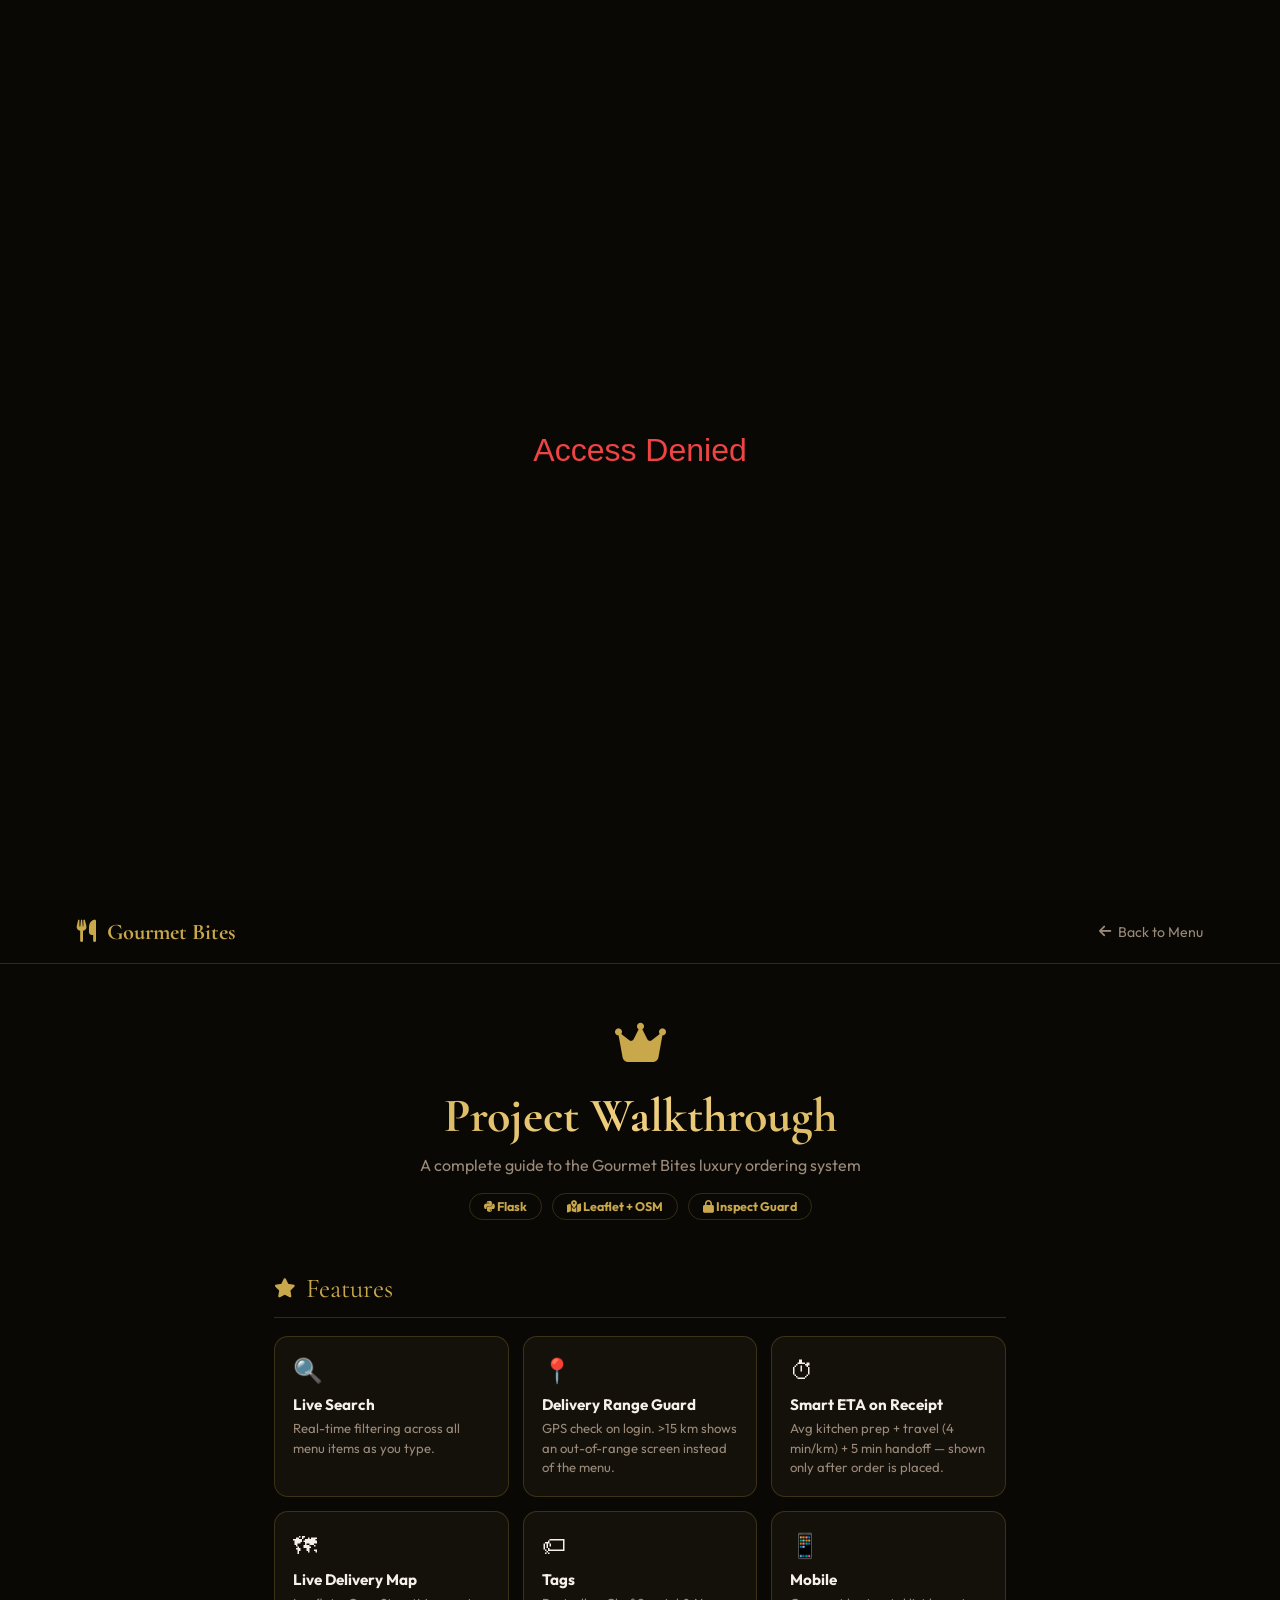
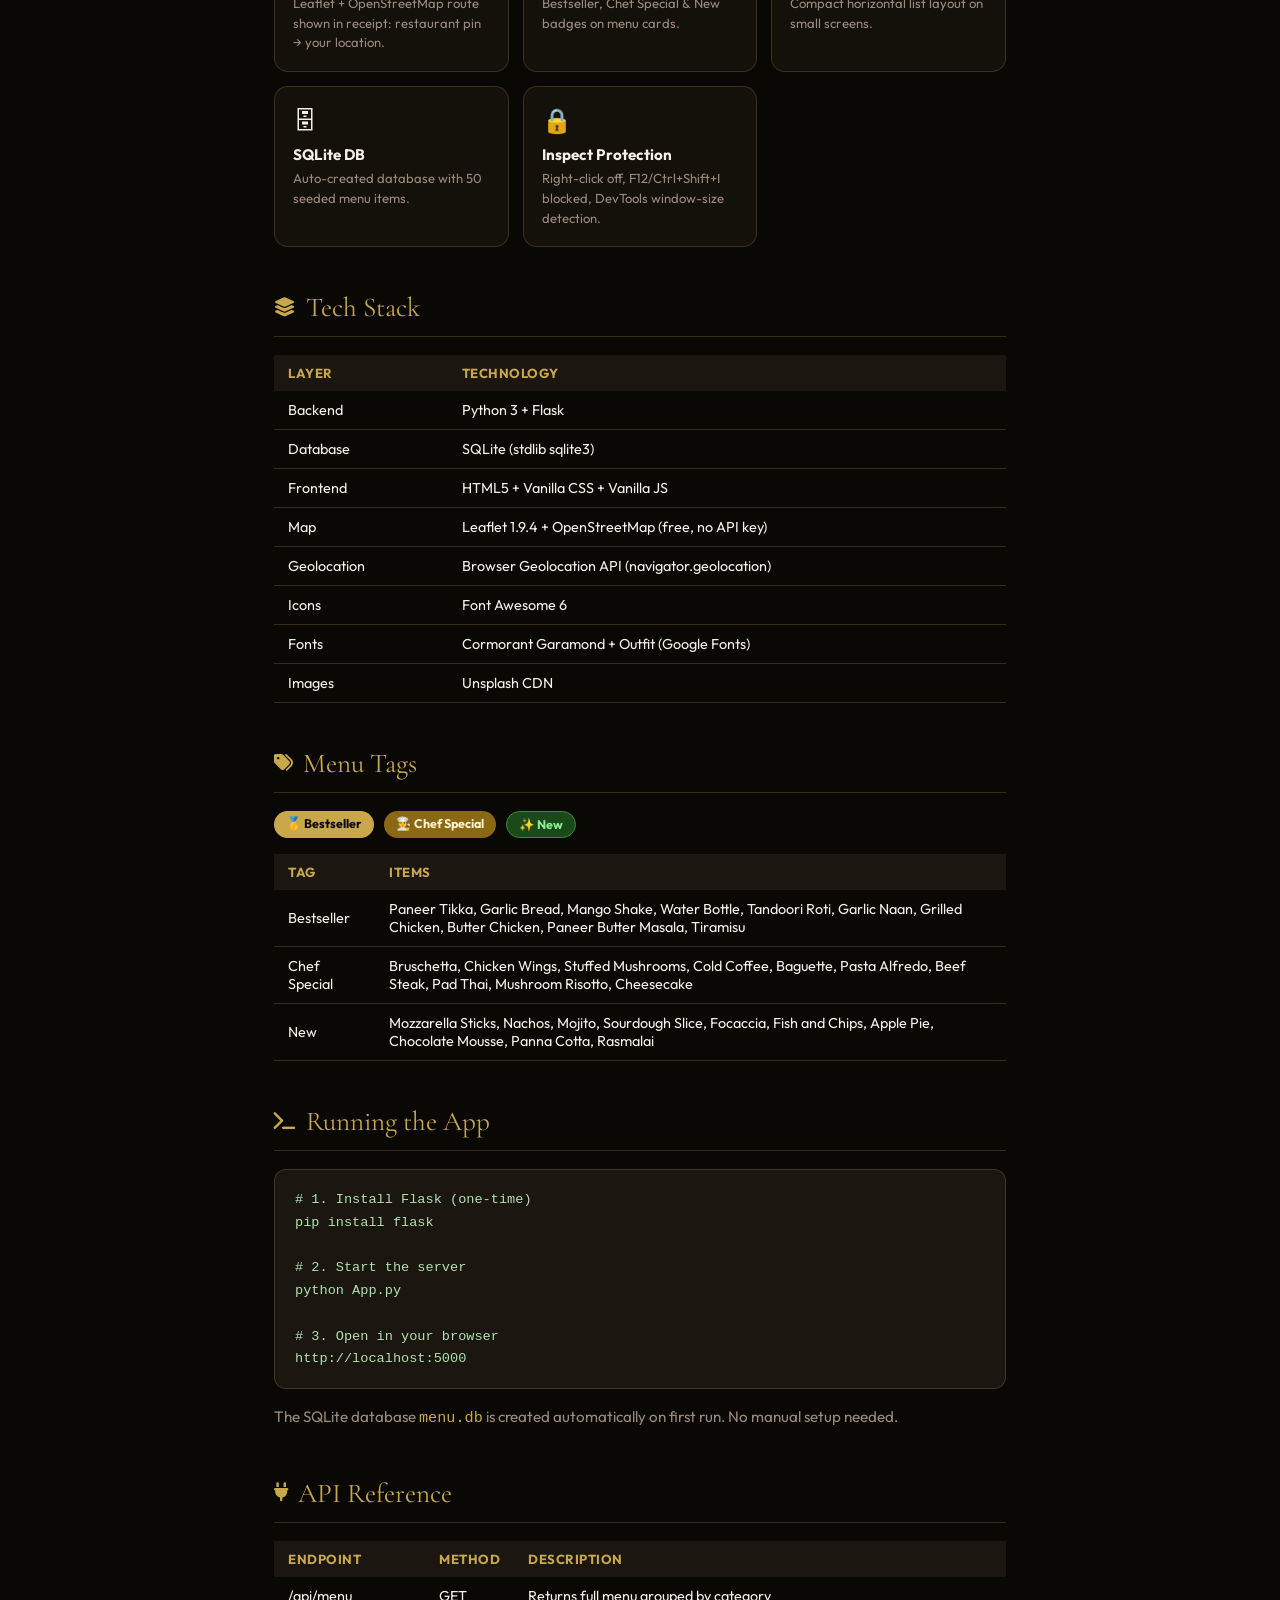
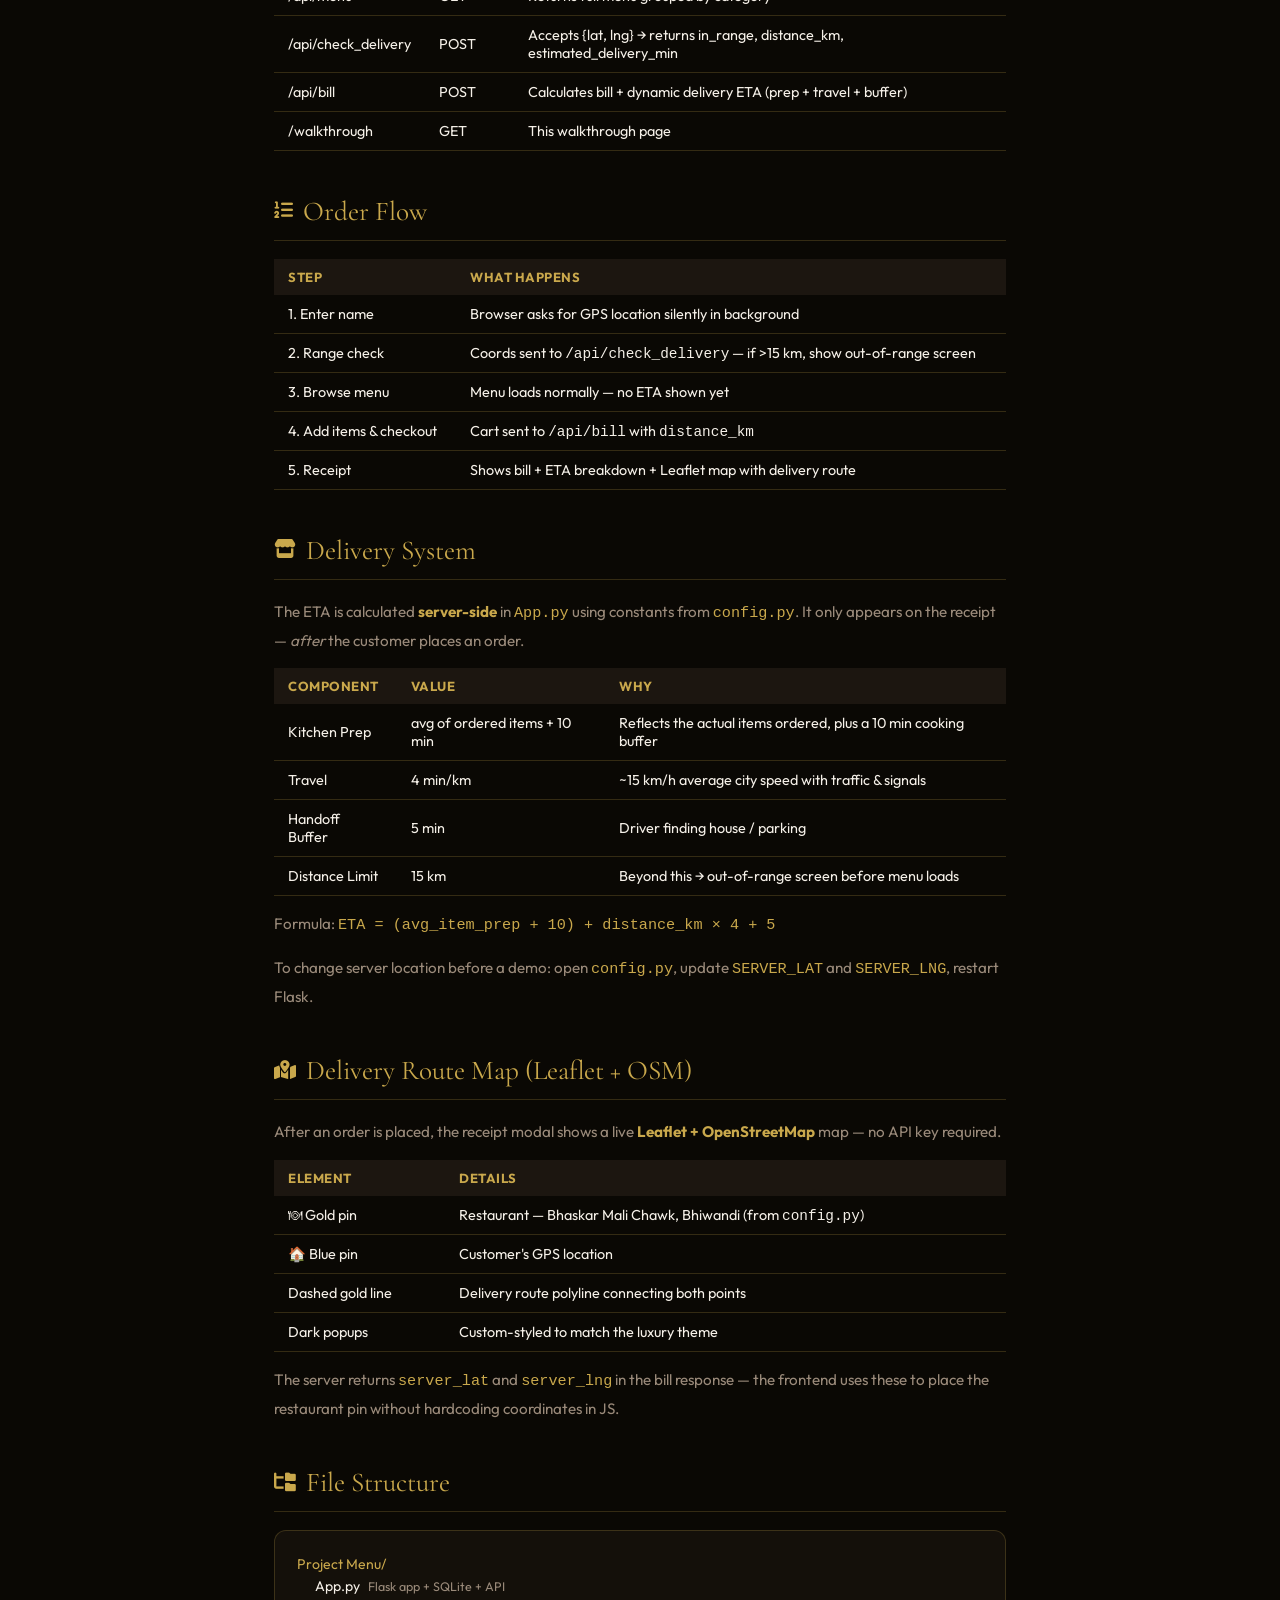
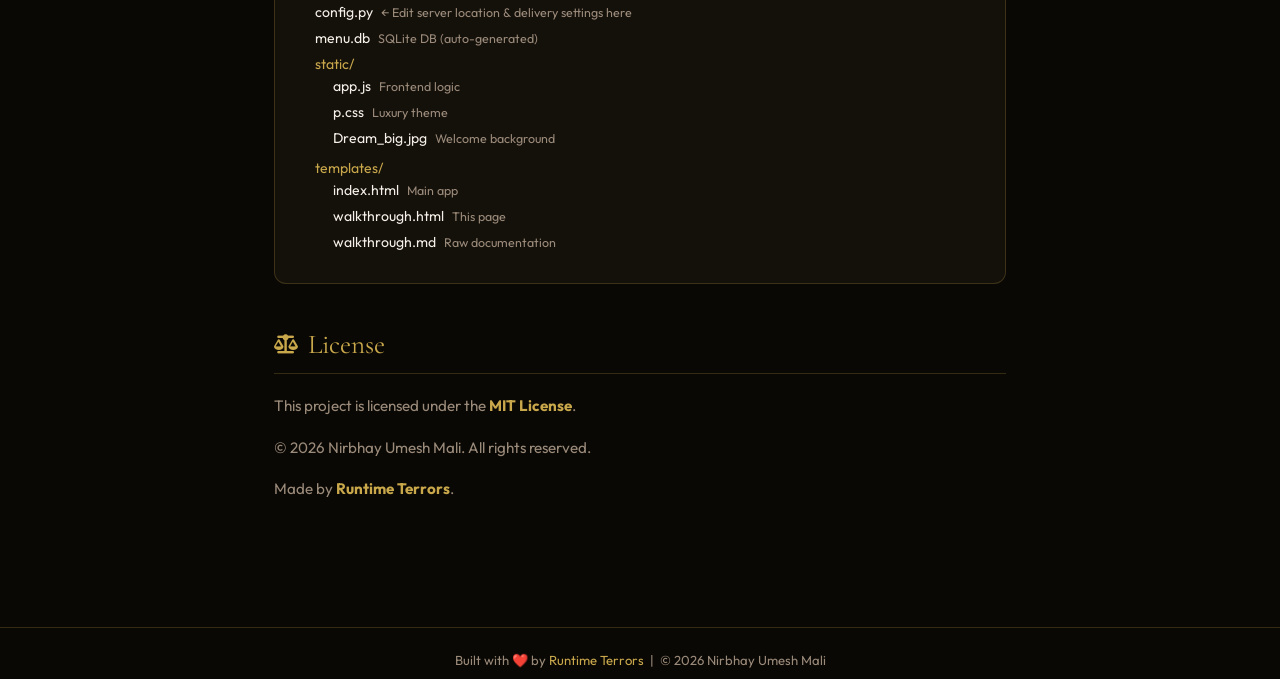
<file: templates/walkthrough.html>
<!DOCTYPE html>
<html lang="en">
<head>
    <meta charset="UTF-8">
    <meta name="viewport" content="width=device-width, initial-scale=1.0">
    <title>Walkthrough — Gourmet Bites</title>
    <link href="https://fonts.googleapis.com/css2?family=Cormorant+Garamond:wght@400;600;700&family=Outfit:wght@300;400;600;700&display=swap" rel="stylesheet">
    <link rel="stylesheet" href="https://cdnjs.cloudflare.com/ajax/libs/font-awesome/6.4.0/css/all.min.css">
    <style>
        :root {
            --bg: #0a0804; --card: #14100a; --card2: #1c1610;
            --gold: #c9a84c; --gold2: #e8c96a;
            --cream: #f5f0e8; --muted: #9a8a7a;
            --border: rgba(201,168,76,0.22);
        }
        * { margin:0; padding:0; box-sizing:border-box; font-family:'Outfit',sans-serif; }
        body { background:var(--bg); color:var(--cream); min-height:100vh; }

        header {
            background:rgba(10,8,4,0.97); border-bottom:1px solid var(--border);
            padding:18px 6%; display:flex; align-items:center; justify-content:space-between;
            position:sticky; top:0; z-index:10; backdrop-filter:blur(12px);
        }
        .hdr-logo { display:flex; align-items:center; gap:10px; color:var(--gold);
            font-family:'Cormorant Garamond',serif; font-size:1.4rem; font-weight:700; text-decoration:none; }
        .back-btn {
            display:flex; align-items:center; gap:7px; color:var(--muted);
            text-decoration:none; font-size:.88rem; transition:color .2s;
        }
        .back-btn:hover { color:var(--gold); }

        .page { max-width:860px; margin:0 auto; padding:50px 5% 80px; }

        .page-hero { text-align:center; margin-bottom:52px; }
        .page-hero .crown { font-size:2.8rem; color:var(--gold); margin-bottom:16px; }
        .page-hero h1 { font-family:'Cormorant Garamond',serif; font-size:3rem;
            background:linear-gradient(135deg,#c9a84c,#f0d080,#c9a84c);
            -webkit-background-clip:text; -webkit-text-fill-color:transparent; background-clip:text; }
        .page-hero p { color:var(--muted); margin-top:10px; font-size:1rem; }
        .badge-row { display:flex; gap:10px; justify-content:center; flex-wrap:wrap; margin-top:18px; }
        .badge { padding:5px 14px; border-radius:20px; font-size:.78rem; font-weight:700; border:1px solid var(--border); color:var(--gold); }

        /* Sections */
        .section { margin-bottom:44px; }
        .section-title {
            font-family:'Cormorant Garamond',serif; font-size:1.7rem; color:var(--gold);
            display:flex; align-items:center; gap:10px; margin-bottom:18px;
            padding-bottom:12px; border-bottom:1px solid var(--border);
        }
        .section-title i { font-size:1.2rem; }
        p.body-text { color:var(--muted); line-height:1.8; font-size:.95rem; margin-bottom:14px; }

        /* Table */
        table { width:100%; border-collapse:collapse; margin-bottom:14px; }
        th { background:var(--card2); color:var(--gold); font-size:.82rem;
             text-transform:uppercase; letter-spacing:.5px; padding:10px 14px; text-align:left; }
        td { padding:10px 14px; font-size:.9rem; color:var(--cream); border-bottom:1px solid var(--border); }
        tr:hover td { background:rgba(201,168,76,0.04); }

        /* Code block */
        pre {
            background:var(--card2); border:1px solid var(--border);
            border-radius:12px; padding:18px 20px; overflow-x:auto;
            font-size:.85rem; color:#b0e0b0; margin-bottom:14px; line-height:1.6;
        }
        code { font-family:monospace; }

        /* Feature cards */
        .feature-grid { display:grid; grid-template-columns:repeat(auto-fill,minmax(220px,1fr)); gap:14px; }
        .feature-card {
            background:var(--card); border:1px solid var(--border); border-radius:14px;
            padding:18px; transition:border-color .2s, box-shadow .2s;
        }
        .feature-card:hover { border-color:var(--gold); box-shadow:0 0 18px rgba(201,168,76,0.12); }
        .feature-card .icon { font-size:1.5rem; margin-bottom:10px; }
        .feature-card h3 { font-size:.95rem; color:var(--cream); margin-bottom:5px; }
        .feature-card p { font-size:.82rem; color:var(--muted); line-height:1.5; }

        /* File tree */
        .file-tree { background:var(--card); border:1px solid var(--border); border-radius:12px; padding:20px 22px; }
        .file-tree ul { list-style:none; padding-left:18px; }
        .file-tree > ul { padding-left:0; }
        .file-tree li { padding:4px 0; font-size:.88rem; color:var(--muted); font-family:monospace; }
        .file-tree li span.name { color:var(--cream); }
        .file-tree li span.gold { color:var(--gold); }
        .file-tree li span.note { color:var(--muted); font-size:.78rem; margin-left:8px; }

        /* Tag demos */
        .tag-demos { display:flex; gap:10px; flex-wrap:wrap; }
        .tag-demo { padding:5px 12px; border-radius:20px; font-size:.78rem; font-weight:700; }
        .t-best { background:var(--gold); color:#0a0804; }
        .t-chef { background:#8B6914; color:#fff0d0; }
        .t-new  { background:#1a4a1a; color:#90ee90; border:1px solid #3a8a3a; }

        footer-wt {
            display:block; text-align:center; padding:24px;
            color:var(--muted); font-size:.82rem; border-top:1px solid var(--border);
        }
        footer-wt a { color:var(--gold); text-decoration:none; }
    </style>
</head>
<body>
<script>
    let pwd = prompt("Enter Admin Password to view the Walkthrough:");
    if (pwd !== "Nir@123") {
        document.body.innerHTML = "<div style='display:flex; justify-content:center; align-items:center; height:100vh; background:#0a0804; color:#ef4444; font-size:2rem; font-family:sans-serif;'>Access Denied</div>";
        throw new Error("Access Denied");
    }
</script>

<header>
    <a class="hdr-logo" href="/"><i class="fa-solid fa-utensils"></i> Gourmet Bites</a>
    <a class="back-btn" href="/"><i class="fa-solid fa-arrow-left"></i> Back to Menu</a>
</header>

<div class="page">

    <!-- Hero -->
    <div class="page-hero">
        <div class="crown"><i class="fa-solid fa-crown"></i></div>
        <h1>Project Walkthrough</h1>
        <p>A complete guide to the Gourmet Bites luxury ordering system</p>
        <div class="badge-row">
            <span class="badge"><i class="fa-brands fa-python"></i> Flask</span>
            <span class="badge"><i class="fa-solid fa-map-location-dot"></i> Leaflet + OSM</span>
            <span class="badge"><i class="fa-solid fa-lock"></i> Inspect Guard</span>
        </div>
    </div>

    <!-- Features Overview -->
    <div class="section">
        <div class="section-title"><i class="fa-solid fa-star"></i> Features</div>
        <div class="feature-grid">
            <div class="feature-card"><div class="icon">🔍</div><h3>Live Search</h3><p>Real-time filtering across all menu items as you type.</p></div>
            <div class="feature-card"><div class="icon">📍</div><h3>Delivery Range Guard</h3><p>GPS check on login. &gt;15 km shows an out-of-range screen instead of the menu.</p></div>
            <div class="feature-card"><div class="icon">⏱</div><h3>Smart ETA on Receipt</h3><p>Avg kitchen prep + travel (4 min/km) + 5 min handoff — shown only after order is placed.</p></div>
            <div class="feature-card"><div class="icon">🗺</div><h3>Live Delivery Map</h3><p>Leaflet + OpenStreetMap route shown in receipt: restaurant pin → your location.</p></div>
            <div class="feature-card"><div class="icon">🏷</div><h3>Tags</h3><p>Bestseller, Chef Special &amp; New badges on menu cards.</p></div>
            <div class="feature-card"><div class="icon">📱</div><h3>Mobile</h3><p>Compact horizontal list layout on small screens.</p></div>
            <div class="feature-card"><div class="icon">🗄</div><h3>SQLite DB</h3><p>Auto-created database with 50 seeded menu items.</p></div>
            <div class="feature-card"><div class="icon">🔒</div><h3>Inspect Protection</h3><p>Right-click off, F12/Ctrl+Shift+I blocked, DevTools window-size detection.</p></div>
        </div>
    </div>

    <!-- Tech Stack -->
    <div class="section">
        <div class="section-title"><i class="fa-solid fa-layer-group"></i> Tech Stack</div>
        <table>
            <tr><th>Layer</th><th>Technology</th></tr>
            <tr><td>Backend</td><td>Python 3 + Flask</td></tr>
            <tr><td>Database</td><td>SQLite (stdlib sqlite3)</td></tr>
            <tr><td>Frontend</td><td>HTML5 + Vanilla CSS + Vanilla JS</td></tr>
            <tr><td>Map</td><td>Leaflet 1.9.4 + OpenStreetMap (free, no API key)</td></tr>
            <tr><td>Geolocation</td><td>Browser Geolocation API (navigator.geolocation)</td></tr>
            <tr><td>Icons</td><td>Font Awesome 6</td></tr>
            <tr><td>Fonts</td><td>Cormorant Garamond + Outfit (Google Fonts)</td></tr>
            <tr><td>Images</td><td>Unsplash CDN</td></tr>
        </table>
    </div>

    <!-- Tags -->
    <div class="section">
        <div class="section-title"><i class="fa-solid fa-tags"></i> Menu Tags</div>
        <div class="tag-demos" style="margin-bottom:16px;">
            <span class="tag-demo t-best">🥇 Bestseller</span>
            <span class="tag-demo t-chef">👨‍🍳 Chef Special</span>
            <span class="tag-demo t-new">✨ New</span>
        </div>
        <table>
            <tr><th>Tag</th><th>Items</th></tr>
            <tr><td>Bestseller</td><td>Paneer Tikka, Garlic Bread, Mango Shake, Water Bottle, Tandoori Roti, Garlic Naan, Grilled Chicken, Butter Chicken, Paneer Butter Masala, Tiramisu</td></tr>
            <tr><td>Chef Special</td><td>Bruschetta, Chicken Wings, Stuffed Mushrooms, Cold Coffee, Baguette, Pasta Alfredo, Beef Steak, Pad Thai, Mushroom Risotto, Cheesecake</td></tr>
            <tr><td>New</td><td>Mozzarella Sticks, Nachos, Mojito, Sourdough Slice, Focaccia, Fish and Chips, Apple Pie, Chocolate Mousse, Panna Cotta, Rasmalai</td></tr>
        </table>
    </div>

    <!-- Running the App -->
    <div class="section">
        <div class="section-title"><i class="fa-solid fa-terminal"></i> Running the App</div>
        <pre><code># 1. Install Flask (one-time)
pip install flask

# 2. Start the server
python App.py

# 3. Open in your browser
http://localhost:5000</code></pre>
        <p class="body-text">The SQLite database <code style="color:var(--gold)">menu.db</code> is created automatically on first run. No manual setup needed.</p>
    </div>

    <!-- API -->
    <div class="section">
        <div class="section-title"><i class="fa-solid fa-plug"></i> API Reference</div>
        <table>
            <tr><th>Endpoint</th><th>Method</th><th>Description</th></tr>
            <tr><td>/api/menu</td><td>GET</td><td>Returns full menu grouped by category</td></tr>
            <tr><td>/api/check_delivery</td><td>POST</td><td>Accepts {lat, lng} → returns in_range, distance_km, estimated_delivery_min</td></tr>
            <tr><td>/api/bill</td><td>POST</td><td>Calculates bill + dynamic delivery ETA (prep + travel + buffer)</td></tr>
            <tr><td>/walkthrough</td><td>GET</td><td>This walkthrough page</td></tr>
        </table>
    </div>

    <!-- Order Flow -->
    <div class="section">
        <div class="section-title"><i class="fa-solid fa-list-ol"></i> Order Flow</div>
        <table>
            <tr><th>Step</th><th>What Happens</th></tr>
            <tr><td>1. Enter name</td><td>Browser asks for GPS location silently in background</td></tr>
            <tr><td>2. Range check</td><td>Coords sent to <code>/api/check_delivery</code> — if &gt;15 km, show out-of-range screen</td></tr>
            <tr><td>3. Browse menu</td><td>Menu loads normally — no ETA shown yet</td></tr>
            <tr><td>4. Add items &amp; checkout</td><td>Cart sent to <code>/api/bill</code> with <code>distance_km</code></td></tr>
            <tr><td>5. Receipt</td><td>Shows bill + ETA breakdown + Leaflet map with delivery route</td></tr>
        </table>
    </div>

    <!-- Delivery System -->
    <div class="section">
        <div class="section-title"><i class="fa-solid fa-store"></i> Delivery System</div>
        <p class="body-text">The ETA is calculated <strong style="color:var(--gold)">server-side</strong> in <code style="color:var(--gold)">App.py</code> using constants from <code style="color:var(--gold)">config.py</code>. It only appears on the receipt — <em>after</em> the customer places an order.</p>
        <table>
            <tr><th>Component</th><th>Value</th><th>Why</th></tr>
            <tr><td>Kitchen Prep</td><td>avg of ordered items + 10 min</td><td>Reflects the actual items ordered, plus a 10 min cooking buffer</td></tr>
            <tr><td>Travel</td><td>4 min/km</td><td>~15 km/h average city speed with traffic &amp; signals</td></tr>
            <tr><td>Handoff Buffer</td><td>5 min</td><td>Driver finding house / parking</td></tr>
            <tr><td>Distance Limit</td><td>15 km</td><td>Beyond this → out-of-range screen before menu loads</td></tr>
        </table>
        <p class="body-text">Formula: <code style="color:var(--gold)">ETA = (avg_item_prep + 10) + distance_km × 4 + 5</code></p>
        <p class="body-text">To change server location before a demo: open <code style="color:var(--gold)">config.py</code>, update <code style="color:var(--gold)">SERVER_LAT</code> and <code style="color:var(--gold)">SERVER_LNG</code>, restart Flask.</p>
    </div>

    <!-- Leaflet Map -->
    <div class="section">
        <div class="section-title"><i class="fa-solid fa-map-location-dot"></i> Delivery Route Map (Leaflet + OSM)</div>
        <p class="body-text">After an order is placed, the receipt modal shows a live <strong style="color:var(--gold)">Leaflet + OpenStreetMap</strong> map — no API key required.</p>
        <table>
            <tr><th>Element</th><th>Details</th></tr>
            <tr><td>🍽 Gold pin</td><td>Restaurant — Bhaskar Mali Chawk, Bhiwandi (from <code>config.py</code>)</td></tr>
            <tr><td>🏠 Blue pin</td><td>Customer's GPS location</td></tr>
            <tr><td>Dashed gold line</td><td>Delivery route polyline connecting both points</td></tr>
            <tr><td>Dark popups</td><td>Custom-styled to match the luxury theme</td></tr>
        </table>
        <p class="body-text">The server returns <code style="color:var(--gold)">server_lat</code> and <code style="color:var(--gold)">server_lng</code> in the bill response — the frontend uses these to place the restaurant pin without hardcoding coordinates in JS.</p>
    </div>

    <!-- File Structure -->
    <div class="section">
        <div class="section-title"><i class="fa-solid fa-folder-tree"></i> File Structure</div>
        <div class="file-tree">
            <ul>
                <li><span class="gold">Project Menu/</span>
                    <ul>
                        <li><span class="name">App.py</span><span class="note">Flask app + SQLite + API</span></li>
                        <li><span class="name">config.py</span><span class="note">← Edit server location &amp; delivery settings here</span></li>
                        <li><span class="name">menu.db</span><span class="note">SQLite DB (auto-generated)</span></li>
                        <li><span class="gold">static/</span>
                            <ul>
                                <li><span class="name">app.js</span><span class="note">Frontend logic</span></li>
                                <li><span class="name">p.css</span><span class="note">Luxury theme</span></li>
                                <li><span class="name">Dream_big.jpg</span><span class="note">Welcome background</span></li>
                            </ul>
                        </li>
                        <li><span class="gold">templates/</span>
                            <ul>
                                <li><span class="name">index.html</span><span class="note">Main app</span></li>
                                <li><span class="name">walkthrough.html</span><span class="note">This page</span></li>
                                <li><span class="name">walkthrough.md</span><span class="note">Raw documentation</span></li>
                            </ul>
                        </li>
                    </ul>
                </li>
            </ul>
        </div>
    </div>

    <!-- License -->
    <div class="section">
        <div class="section-title"><i class="fa-solid fa-scale-balanced"></i> License</div>
        <p class="body-text">This project is licensed under the <strong style="color:var(--gold)">MIT License</strong>.</p>
        <p class="body-text">&copy; 2026 Nirbhay Umesh Mali. All rights reserved.</p>
        <p class="body-text">Made by <strong style="color:var(--gold)">Runtime Terrors</strong>.</p>
    </div>

</div>

<footer-wt>
    Built with ❤️ by <a href="/">Runtime Terrors</a> &nbsp;|&nbsp; &copy; 2026 Nirbhay Umesh Mali
</footer-wt>

</body>
</html>
</file>
